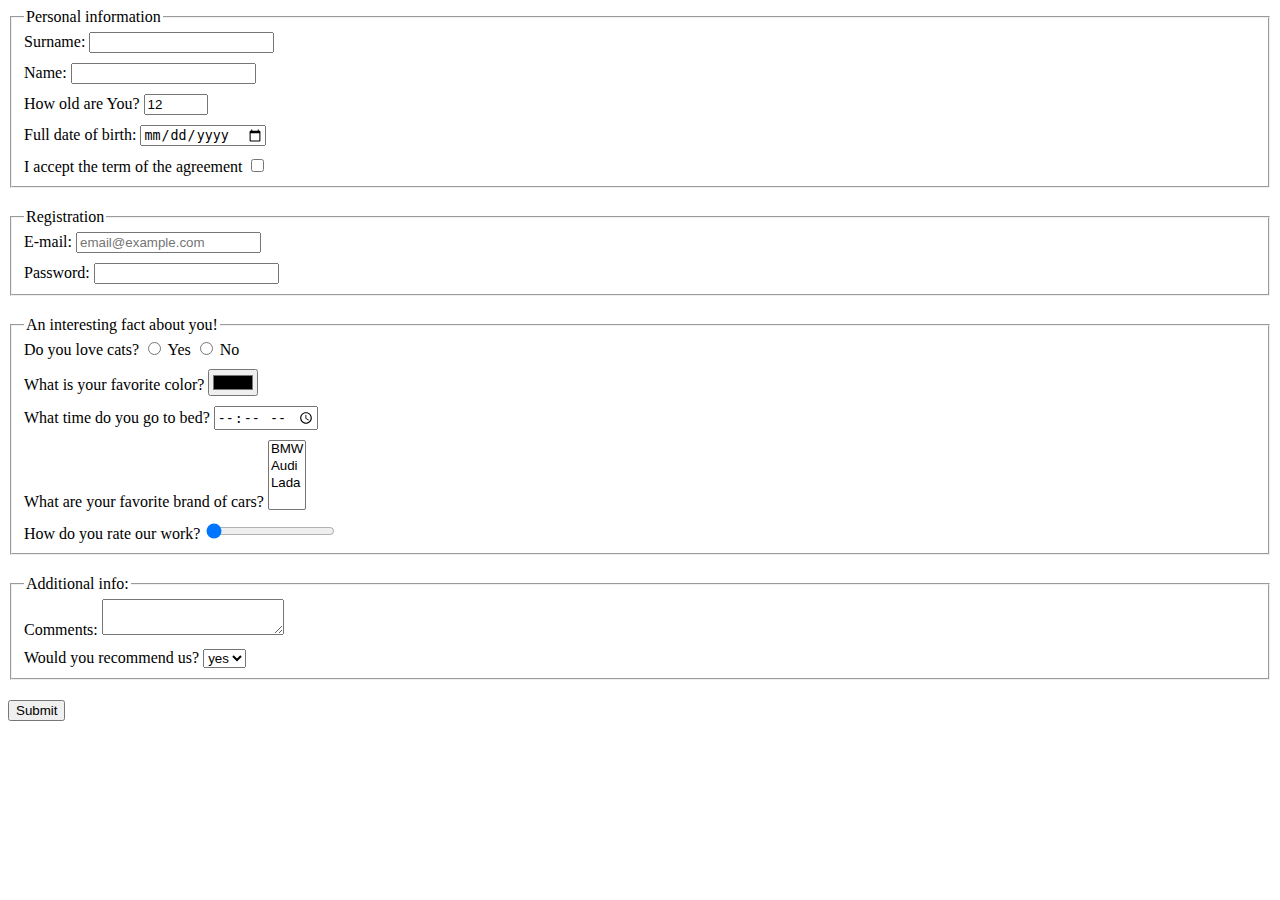
<file: index.html>
<!doctype html><html lang="en"><head><meta charset="UTF-8"><meta name="viewport" content="width=device-width, user-scalable=no, initial-scale=1.0, maximum-scale=1.0, minimum-scale=1.0"><meta http-equiv="X-UA-Compatible" content="ie=edge"><title>HTML Form</title><link rel="stylesheet" href="style.2cf09bfe.css"></head><body>  <form action="https://mate-academy-form-lesson.herokuapp.com/create-application" method="post" class="main__form"> <fieldset class="fieldset"> <legend> Personal information </legend> <label class="area"> Surname: <input type="text" class="enter" name="surname" autocomplete="off" required> </label> <label class="area"> Name: <input type="text" class="enter" name="name" autocomplete="off" required> </label> <label class="area"> How old are You? <input type="number" class="enter" min="1" max="100" value="12" name="age"> </label> <label class="area"> Full date of birth: <input type="date" class="enter" name="DateOfBirth"> </label> <label class="area lastInput"> I accept the term of the agreement <input type="checkbox" class="enter" required> </label> </fieldset> <fieldset class="fieldset"> <legend> Registration </legend> <label class="area"> E-mail: <input type="email" class="enter" name="mail" placeholder="email@example.com" required> </label> <label class="area lastInput"> Password: <input type="password" class="enter" name="pass" minlength="5" maxlength="10" required> </label> </fieldset> <fieldset class="fieldset"> <legend> An interesting fact about you! </legend> <label class="area"> Do you love cats? <input type="radio" class="enter" name="dylc" value="y"> Yes <input type="radio" class="enter" name="dylc" value="n"> No </label> <label class="area"> What is your favorite color? <input type="color" class="enter" name="col"> </label> <label class="area"> What time do you go to bed? <input type="time" class="enter" name="time"> </label> <label class="area"> What are your favorite brand of cars? <select name="cars" id="sel-1" multiple> <option value="BMW">BMW</option> <option value="Audi">Audi</option> <option value="Lada">Lada</option> </select> </label> <label class="area lastInput"> How do you rate our work? <input type="range" class="enter" name="range" value="0"> </label> </fieldset> <fieldset class="fieldset"> <legend> Additional info: </legend> <label class="area"> Comments: <textarea name="comment" id="textarea" cols="20" rows="2">
          </textarea> </label> <label class="area lastInput"> Would you recommend us? <select name="recommend" size="1" id="sel-2"> <option value="yes">yes</option> <option value="no">no</option> </select> </label> </fieldset> <button type="submit">Submit</button> </form> </body></html>
</file>
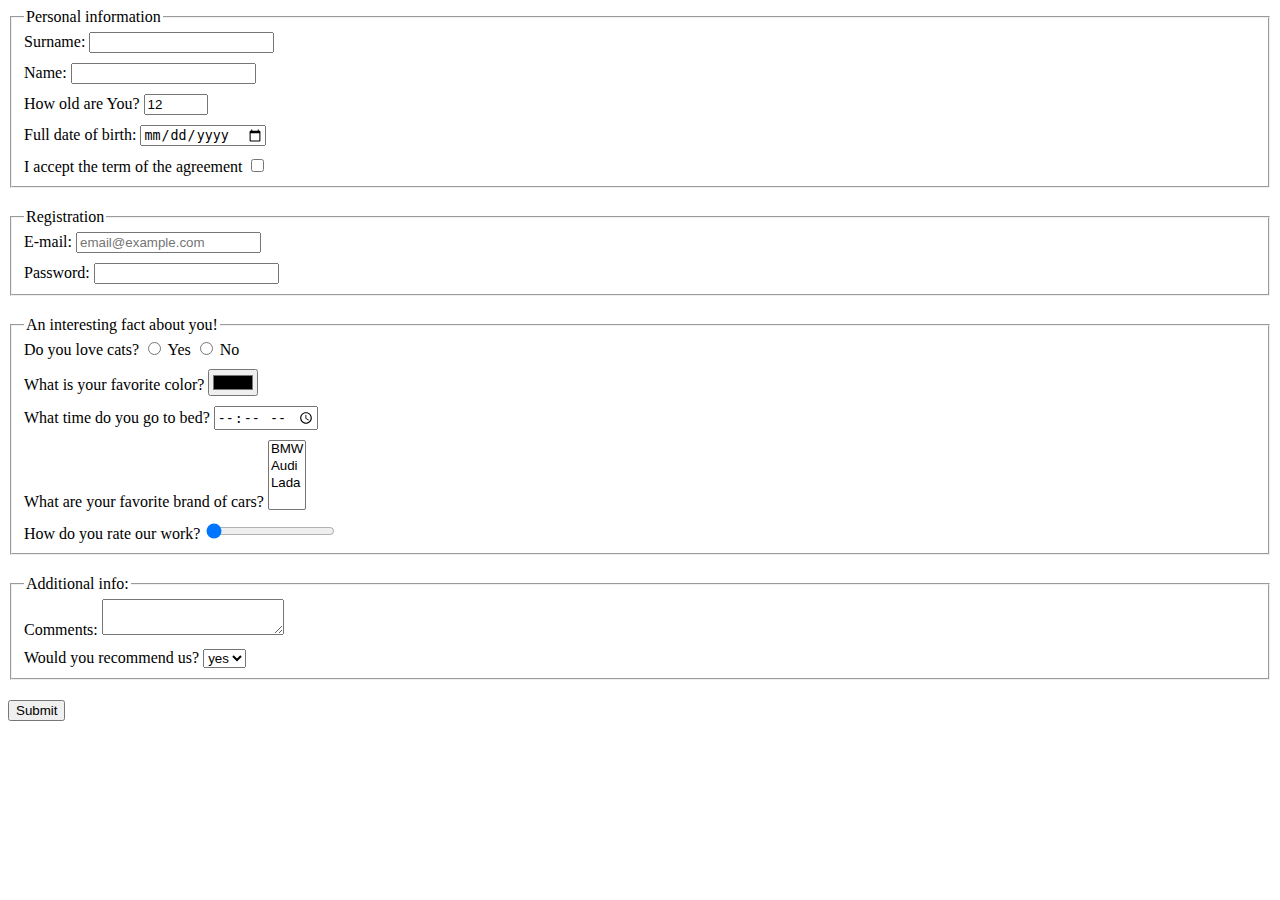
<file: src/index.html>
<!doctype html>
<html lang="en">
  <head>
    <meta charset="UTF-8">
    <meta
      name="viewport"
      content="width=device-width, user-scalable=no, initial-scale=1.0, maximum-scale=1.0, minimum-scale=1.0"
    >
    <meta http-equiv="X-UA-Compatible" content="ie=edge">
    <title>HTML Form</title>
    <link rel="stylesheet" href="style.css">
  </head>
  <body>
    <!--Vertical distance between inputs should be 10px
        Vertical distance between groups should be 20px
    -->
    <form
      action="https://mate-academy-form-lesson.herokuapp.com/create-application" method="post"
      class="main__form"
    >

      <fieldset class="fieldset">
        <legend> Personal information </legend>

        <label class="area">
          Surname:
          <input
            type="text"
            class="enter"
            name="surname"
            autocomplete="off"
            required
          >
        </label>

        <label class="area">
          Name:
          <input
           type="text"
           class="enter"
           name="name"
           autocomplete="off"
           required>
        </label>

        <label class="area">
          How old are You?
          <input
            type="number"
            class="enter"
            min="1"
            max="100"
            value="12"
            name="age">
        </label>

        <label class="area">
          Full date of birth:
          <input
            type="date"
            class="enter"
            name="DateOfBirth">
        </label>

        <label class="area lastInput">
          I accept the term of the agreement
          <input
            type="checkbox"
            class="enter"
            required>
        </label>
      </fieldset>

      <fieldset class="fieldset">
        <legend> Registration </legend>

        <label class="area">
          E-mail:
          <input
            type="email"
            class="enter"
            name="mail"
            placeholder="email@example.com"
            required>
        </label>

        <label class="area lastInput">
          Password:
          <input
            type="password"
            class="enter"
            name="pass"
            minlength="5"
            maxlength="10"
            required>
        </label>
      </fieldset>

      <fieldset class="fieldset">
        <legend> An interesting fact about you! </legend>

        <label class="area">
          Do you love cats?
          <input
            type="radio"
            class="enter"
            name="dylc"
            value="y"> Yes
          <input
            type="radio"
            class="enter"
            name="dylc"
            value="n"> No
        </label>

        <label class="area">
          What is your favorite color?
          <input
            type="color"
            class="enter"
            name="col">
        </label>

        <label class="area">
          What time do you go to bed?
          <input
            type="time"
            class="enter"
            name="time">
        </label>

        <label class="area">
          What are your favorite brand of cars?
          <select
            name="cars"
            id="sel-1"
            multiple>

            <option value="BMW">BMW</option>
            <option value="Audi">Audi</option>
            <option value="Lada">Lada</option>
          </select>
        </label>

        <label class="area lastInput">
          How do you rate our work?
          <input
            type="range"
            class="enter"
            name="range"
            value="0">
        </label>
      </fieldset>

      <fieldset class="fieldset">
        <legend> Additional info: </legend>
        <label class="area">
          Comments:
          <textarea
            name="comment"
            id="textarea"
            cols="20"
            rows="2">
          </textarea>
        </label>

        <label class="area lastInput">
          Would you recommend us?
          <select
            name="recommend"
            size="1"
            id="sel-2">

            <option value="yes">yes</option>
            <option value="no">no</option>
          </select>
        </label>
      </fieldset>

      <button type="submit">Submit</button>
    </form>
  </body>
</html>
</file>
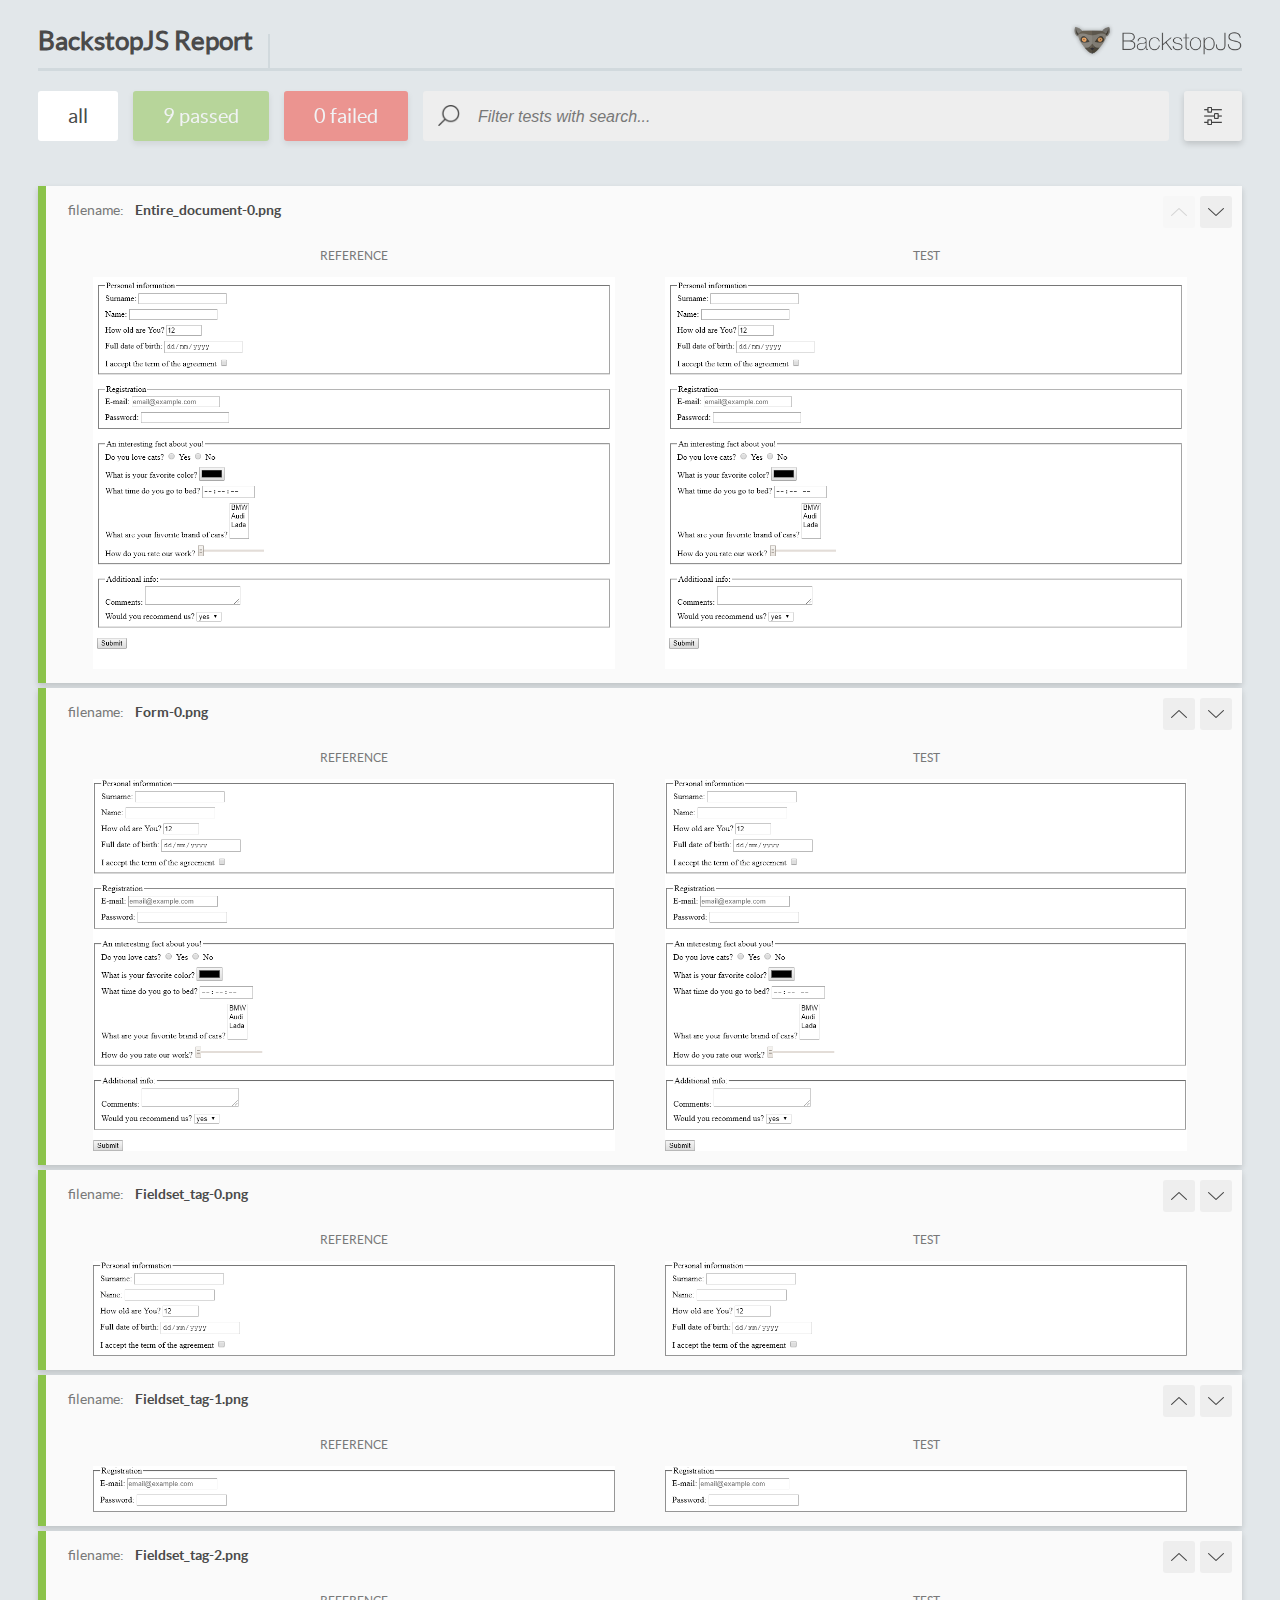
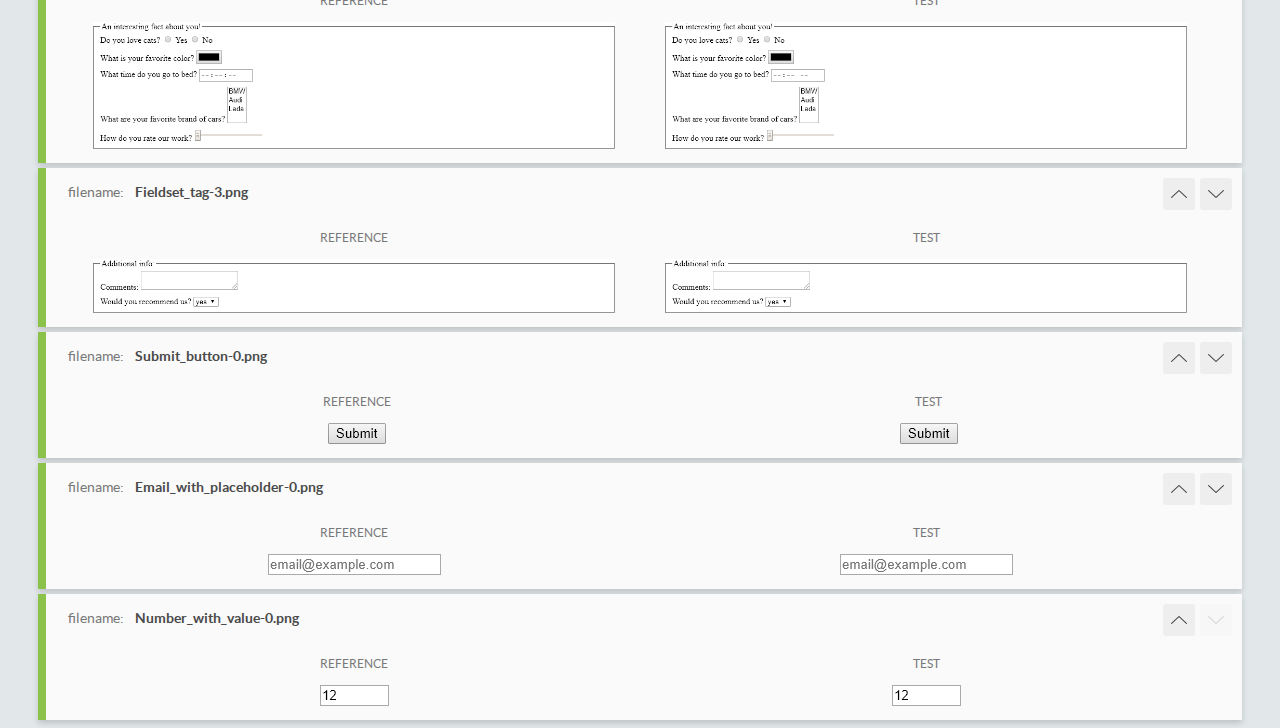
<file: report/html_report/index.html>
<!DOCTYPE html>
<html>
  <head>
    <meta charset="utf-8">
    <title>BackstopJS Report</title>

    <style>
      @font-face {
          font-family: 'latoregular';
          src: url('./assets/fonts/lato-regular-webfont.woff2') format('woff2'),
              url('./assets/fonts/lato-regular-webfont.woff') format('woff');
          font-weight: 400;
          font-style: normal;
      }
      @font-face {
          font-family: 'latobold';
          src: url('./assets/fonts/lato-bold-webfont.woff2') format('woff2'),
              url('./assets/fonts/lato-bold-webfont.woff') format('woff');
          font-weight: 700;
          font-style: normal;
      }

      .ReactModal__Body--open {
          overflow: hidden;
      }
      .ReactModal__Body--open .header {
        display: none;
      }

    </style>
  </head>
  <body style="background-color: #E2E7EA">
    <div id="root">

    </div>
    <script type="text/javascript">
      function report (report) { // eslint-disable-line no-unused-vars
        window.tests = report;
      }
    </script>
    <script type="text/javascript" src="config.js"></script>
    <script type="text/javascript" src="index_bundle.js"></script>
  </body>
</html>
</file>
<file: style.2cf09bfe.css>
.area{margin-bottom:10px;display:block}.fieldset{margin-bottom:20px}.lastInput{margin-bottom:0}
/*# sourceMappingURL=style.2cf09bfe.css.map */
</file>
<file: src/style.css>
.area {
  margin-bottom: 10px;
  display: block;
}

.fieldset {
  margin-bottom: 20px;
}

.lastInput {
  margin-bottom: 0;
}
</file>
